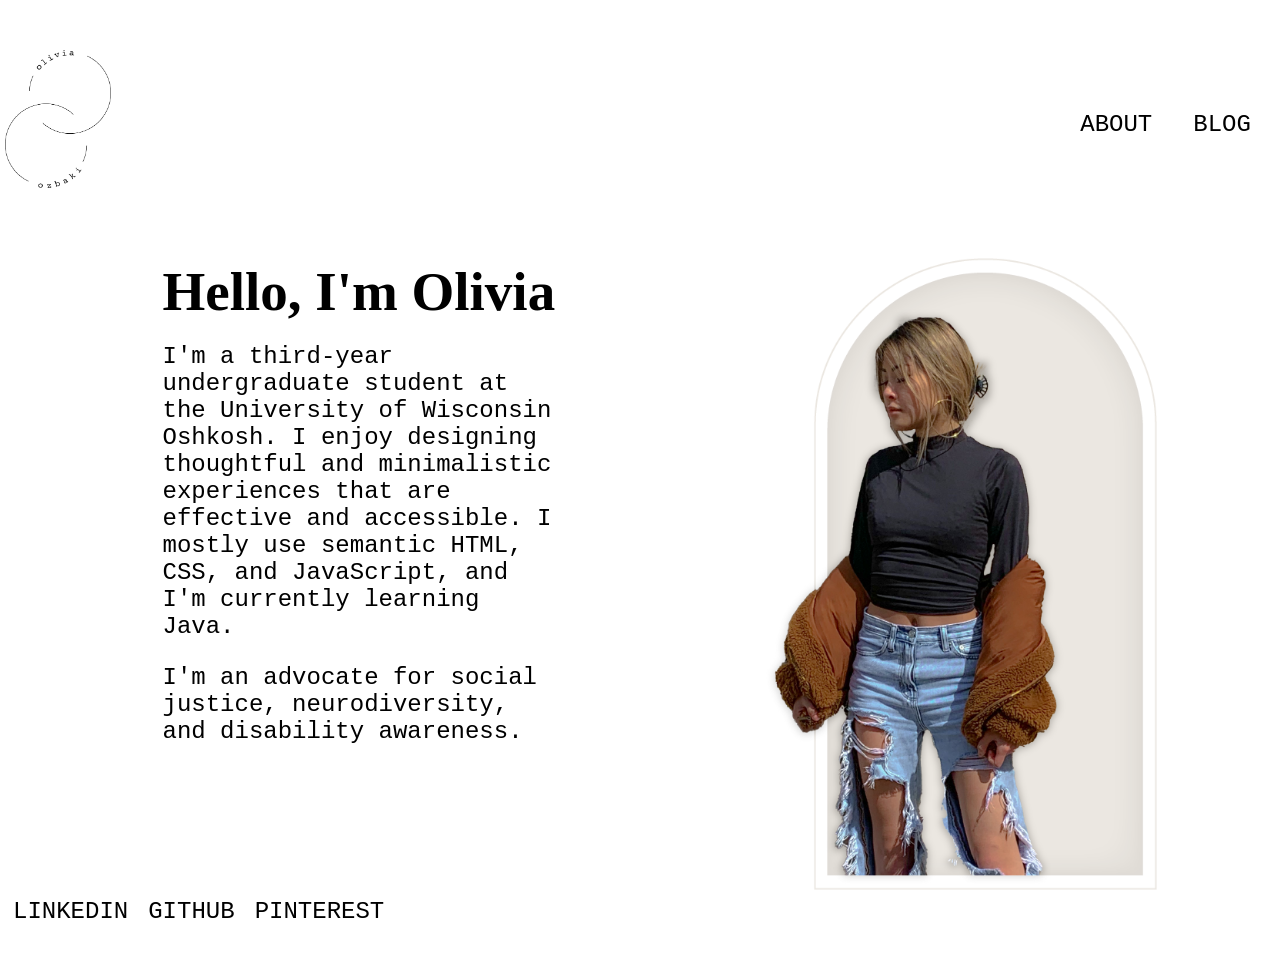
<file: index.html>
<!DOCTYPE html>
<html lang="en">
<head>
    <meta charset="UTF-8">
    <meta http-equiv="X-UA-Compatible" content="IE=edge">
    <meta name="viewport" content="width=device-width, initial-scale=1.0, maximum-scale=1.0, user-scalable=no">
    <link rel="stylesheet" type="text/css" href="/css/index.css">
    <title>Home</title>
</head>
<body class="container">
    <nav>
        <a href="index.html"><img src="Logo1.png" id="logo"></a>
        <a href="https://viaoz.github.io/about.html" id="link" style="grid-column-start: 11;"">ABOUT</a>
        <a href=" https://viaoz.github.io/my-blog/" id="link" style="grid-column-start: 12;"">BLOG</a>
    </nav>
    <main class="contentWrap">
        <h1>Hello, I'm Olivia</h1>
        <div id="text1">
            <p>I'm a third-year undergraduate student at the University of Wisconsin Oshkosh. I enjoy designing thoughtful and minimalistic experiences that are effective and accessible. I mostly use semantic HTML, CSS, and JavaScript, and I'm currently learning Java.</p>
            <p>I'm an advocate for social justice, neurodiversity, and disability awareness.</p>
        </div>
    </main>
    <div id="content1">
        <img src="me.v1.png" id="myPhoto">
    </div>
    <div id="bottomNav">
        <a href="https://linkedin.com/in/oliviaozbaki" id="link">LINKEDIN</a>
        <a href="https://github.com/viaoz" id="link">GITHUB</a>
        <a href="https://pinterest.com/viaflwrs" id="link">PINTEREST</a>
    </div>
    <!-- 
    <div id="content2">
        <h1>Portfolio</h1>
    </div>
    <div id="content3">
        <h2>Courses</h2>
        <ul>
            <li>CS 125</li>
            <li>CS 142</li>
            <li>CS 221</li>
        </ul>
        <vl></vl>
    </div>
    <div id="content4">
        content4
    </div>
    <footer>
        footer
    </footer>
-->
</body>
</html>
</file>
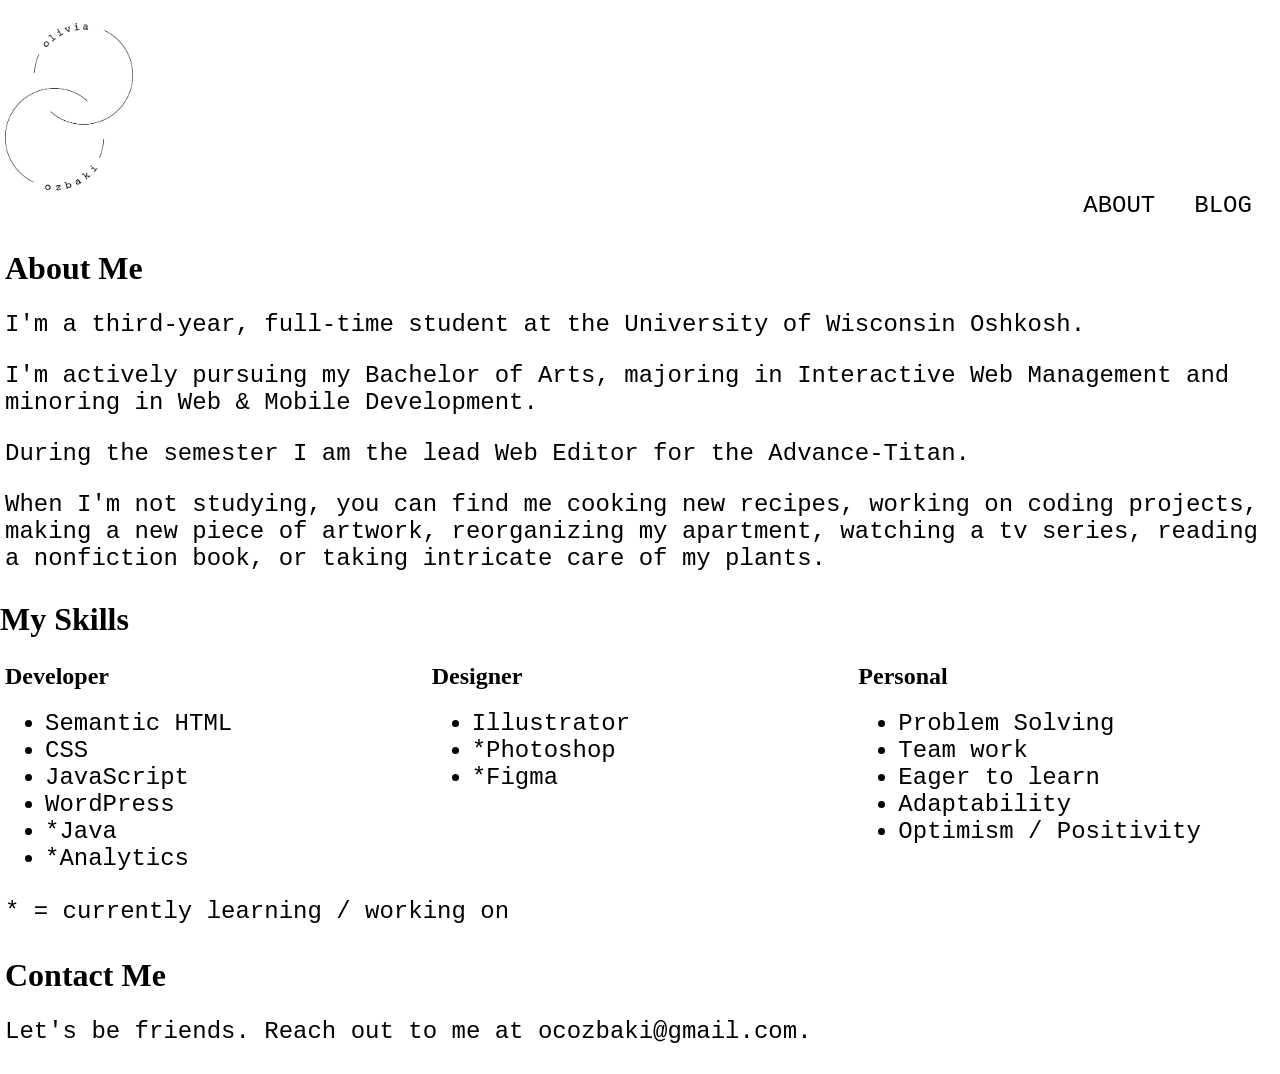
<file: about.html>
<!DOCTYPE html>
<html lang="en">
<head>
    <meta charset="UTF-8">
    <meta http-equiv="X-UA-Compatible" content="IE=edge">
    <meta name="viewport" content="width=device-width, initial-scale=1.0, maximum-scale=1.0, user-scalable=no">
    <link rel="stylesheet" type="text/css" href="/css/about.css">
    <title>About</title>
</head>
<body class="container">
    <nav>
        <a href="/index.html"><img src="/Logo1.png" id="logo" alt="personal logo"></a>
        <a href="/about.html" id="link" style="grid-column-start: 11;">ABOUT</a>
        <a href="https://viaoz.github.io/my-blog/" id="link" style="grid-column-start: 12;">BLOG</a>
    </nav>
    <main>
        <h1 id="aboutHead">About Me</h1>
        <p>I'm a third-year, full-time student at the University of Wisconsin Oshkosh.</p>
        <p>I'm actively pursuing my Bachelor of Arts, majoring in <a href="https://uwosh.edu/iwm/">Interactive Web Management</a> 
            and minoring in <a href="https://uwosh.edu/cs/choose/web-mobile-dev-minor/">Web & Mobile Development</a>.</p>
        <p>During the semester I am the lead Web Editor for <a href="https://advancetitan.com/">the Advance-Titan</a>.</p>
        <p>When I'm not studying, you can find me cooking new recipes, working on coding projects, making a new piece of artwork, reorganizing my apartment, watching a tv series, reading a nonfiction book, or taking intricate care of my plants.</p>
    </main>
    <h1 id="skillHead">My Skills</h1>
    <div id="content1">
        <h2>Developer</h2>
        <ul>
            <li>Semantic HTML</li>
            <li>CSS</li>
            <li>JavaScript</li>
            <li>WordPress</li>
            <li>*Java</li>
            <li>*Analytics</li>
        </ul>
    </div>
    
    <div id="content2">
        <h2>Designer</h2>
        <ul>
            <li>Illustrator</li>
            <li>*Photoshop</li>
            <li>*Figma</li>
        </ul>
    </div>
    
    <div id="content3">
        <h2>Personal</h2>
        <ul>
            <li>Problem Solving</li>
            <li>Team work</li>
            <li>Eager to learn</li>
            <li>Adaptability</li>
            <li>Optimism / Positivity</li>
        </ul>
    </div>

    <span id="note">* = currently learning / working on</span>

    <div id="content4">
        <h1>Contact Me</h1>
        <p>Let's be friends. Reach out to me at <a href="mailto:ocozbaki@gmail.com">ocozbaki@gmail.com</a>.</p>
    </div>
</body>
</html>
</file>
<file: css/index.css>
/***********************************************/
/* ------------ website constants ------------ */
/***********************************************/
page {
    background-color: #FAF9F5;
}

:root{
    --main-padding: 5px;
}

/**********************************************/
/* ---------------- main grid --------------- */
/**********************************************/
.container {
    display: grid;
    height: 100vh /* --- 200vh --- */;
    grid-template-columns: repeat(12, 1fr);
    grid-template-rows: 0.1fr 1fr 0.1fr/*--- 30px 0.1fr 0.2fr 0.2fr 0.2fr 0.2fr --- */;
    margin: 30px auto 30px auto;
    max-width: 2000px;
    grid-template-areas:
        "nav nav nav nav nav nav nav nav nav nav nav nav"
        "main main main main main main content1 content1 content1 content1 content1 content1"
        "main main main main main main content1 content1 content1 content1 content1 content1"
        "main main main main main main content1 content1 content1 content1 content1 content1"
        "bottomNav bottomNav bottomNav bottomNav bottomNav bottomNav content1 content1 content1 content1 content1 content1"
        /* ----------------------------------------------
        "none none none none none none none none none none none none"
        "content2 content2 content2 content2 content2 content2 content2 content2 content2 content2 content2 content2"
        "content3 content3 content3 content4 content4 content4 content4 content4 content4 content4 content4 content4"
        "content3 content3 content3 content4 content4 content4 content4 content4 content4 content4 content4 content4"
        "content3 content3 content3 content4 content4 content4 content4 content4 content4 content4 content4 content4"
        "footer footer footer footer footer footer footer footer footer footer footer footer"
        ---------------------------------------------- */
}

/**********************************************/
/* ------------- content blocks ------------- */
/**********************************************/
nav {
    grid-area: nav;
    padding: var(--main-padding);

    /* grid */
    display: grid;
    height: auto;
    grid-template-columns: repeat( 12, 1fr);
    grid-template-rows: 1fr;
}

    /* ------------ nav components -------------- */
    #logo {
        align-self: end;
        width: 100%;
        grid-column-start: 1;
    }

    #link {
        text-align: center;
        align-self: center;
        padding: 0 0.5rem 0 0.5rem;
    }

#content1 {
    grid-area: content1;  
    padding: var(--main-padding);
    display: flex;
}

#myPhoto {
    height: 90%;
    width: auto;
    margin: auto;
}

#bottomNav {
    grid-area: bottomNav;
    padding: var(--main-padding);
}

main {
    grid-area: main;
    padding: var(--main-padding);

    /* grid */
    display: grid;
    height: auto;
    grid-template-columns: repeat(8, 1fr);
    grid-template-rows: repeat(6, 1fr);
}
  /* ------------ main components ------------ */
    main h1 {
        grid-column-start: 3;
        grid-column-end: 9;
        grid-row-start: 1;
        grid-row-end: 1;

        /* typography */
        font-family: Georgia, 'Times New Roman', Times, serif;
        font-size: 55px;

        /* positioning */
        
    }

    main #text1 {
        grid-column-start: 3;
        grid-column-end: 8;
        grid-row-start: 1;
        grid-row-end: 5;

    /* typography */
    font-family: 'Courier New', Courier, monospace;
    font-size: 24px;
    
    /* positioning */
    margin-top: 6rem;
    align-content: end;
}

/* ----------------------------------------------
#content2 {
    background: #a7ffeb;
    grid-area: content2;
    border-top: 1px solid black;
    border-bottom: 1px solid black;
    padding: var(--main-padding);
}

#content3 {
    background: #18ffff; 
    grid-area: content3;
    border-right: 1px solid black;
    padding: var(--main-padding);
}

#content4 {
    background: #84ffff;
    grid-area: content4;
    padding: var(--main-padding);
}

footer {
    background: #1de9b6;
    grid-area: footer;
    border-top: 1px solid black;
    padding: var(--main-padding);
}

---------------------------------------------- */

/**********************************************/
/* ------------ responsive sizing ------------*/
/**********************************************/
@media only screen and (max-width: 870px){
    .container {
        grid-template-columns: 1fr;
        grid-template-rows: 0.1fr 0.6fr 3fr 0.1fr 0.3fr 2fr 6fr 0.6fr;
        grid-template-areas:
        "logo"
        "nav"
        "main"
        "content1"
        "bottomNav"
        "content2"
        "content3"
        "content4"
        "footer"
    }
    main {
        grid-template-columns: 1fr;
        grid-template-rows: 1fr;
        padding: 0 10% 0 10%;
    }
}

@media only screen and (max-width: 360px){
    main h1{
        font-size: 26px;
    }
}

/**********************************************/
/* -------------- link design --------------- */
/**********************************************/
a:link, a:visited {
    font-family: 'Courier New', Courier, monospace;
    font-size: 24px;
    color: black;
    text-decoration: none;
}

a:hover, a:active {
    font-family: 'Courier New', Courier, monospace;
    font-size: 24px;
    color: black;
    text-decoration: underline 1px solid black;
}
</file>
<file: css/about.css>
/* ---------- website constants ---------- */
page {
    background-color: #FAF9F5;
    
}

:root{
    --main-padding: 5px;
}

p, li {
        font-family: 'Courier New', Courier, monospace;
        font-size: 24px;
    }

h1, h2 {
    font-family: Georgia, 'Times New Roman', Times, serif;
}

/* main grid container */
.container {
    display: grid;
    height: 90vh;
    grid-template-columns: repeat(12, 1fr);
    grid-template-rows: 0.2fr 1fr 0.1fr 0.9fr 0.1fr 1fr;
    margin: 30px auto 30px auto;
    max-width: 2000px;

    /* margins */
    margin: auto;

    grid-template-areas:
    "nav nav nav nav nav nav nav nav nav nav nav nav"
    "main main main main main main main main main main main main"
    "skillHead skillHead skillHead skillHead skillHead skillHead skillHead skillHead skillHead skillHead skillHead skillHead"
    "content1 content1 content1 content1 content2 content2 content2 content2 content3 content3 content3 content3"
    "note note note note note note note note note note note note"
    "content4 content4 content4 content4 content4 content4 content4 content4 content4 content4 content4 content4"

}

nav {
    grid-area: nav;
    padding: var(--main-padding);

     /* grid */
     display: grid;
     height: auto;
     grid-template-columns: repeat( 12, 1fr);
     grid-template-rows: 1fr;
}

#logo {
        grid-column-start: 1;
        align-self: end;
        width: 8rem;
    }

#link {
    text-align: center;
    align-self: end;
    padding: 0 0.5rem 0 0.5rem;
}

main {
    grid-area: main;
    padding: var(--main-padding);
}

#skillHead {
    grid-area: skillHead;
    align-self: end;
    margin: 0;
}

#content1 {
    grid-area: content1;
    padding: var(--main-padding);
}

#content2 {
    grid-area: content2;
    padding: var(--main-padding);
}

#content3 {
    grid-area: content3;
    padding: var(--main-padding);
}

#note {
    grid-area: note;
    padding: var(--main-padding);
    font-family: 'Courier New', Courier, monospace;
    font-size: 24px;
}
#content4 {
    grid-area: content4;
    padding: var(--main-padding);
}

@media only screen and (max-width: 870px) {
    .container {
        grid-template-columns: 1fr;
        grid-template-rows: 1fr 1fr 1fr 1fr 1fr 1fr 1fr 1fr;
        margin: auto 30px auto 30px ;
        grid-template-areas:
        "nav"
        "main"
        "skillHead"
        "content1"
        "content2"
        "content3"
        "note"
        "content4"
    }
}

/**********************************************/
/* -------------- link design --------------- */
/**********************************************/
a:link, a:visited {
    font-family: 'Courier New', Courier, monospace;
    font-size: 24px;
    color: black;
    text-decoration: none;
}

a:hover, a:active {
    font-family: 'Courier New', Courier, monospace;
    font-size: 24px;
    color: black;
    text-decoration: underline 1px black;
}
</file>
